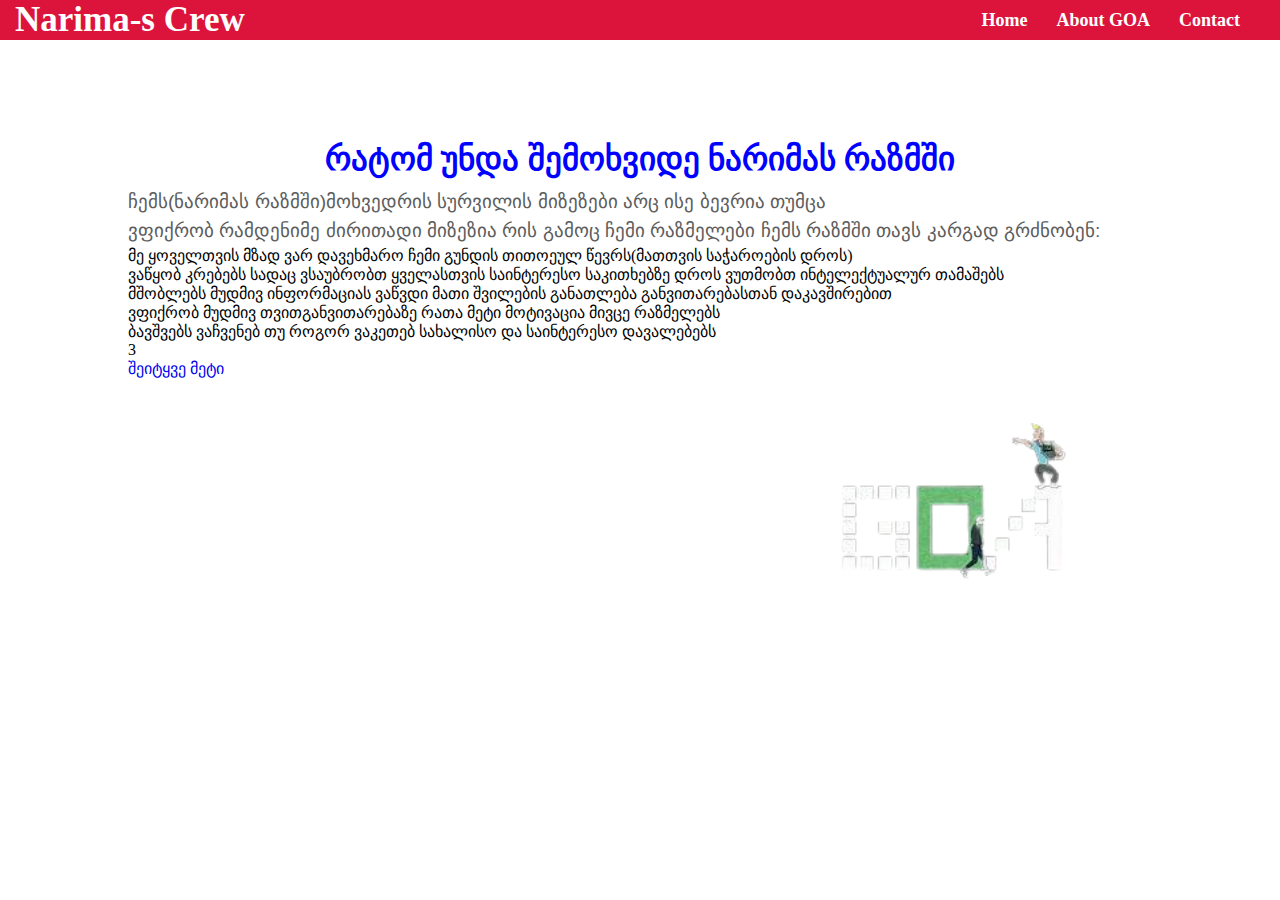
<file: GOA test 1/index.html>
<!DOCTYPE html>

<html lang="en">
<head>  

    <meta charset="UTF-8">
    <meta name="viewport" content="width=device-width, initial-scale=1.0">
    <title>რატომ უნდა შემოხვიდე ნარიმას რაზმში</title>
    <link rel="stylesheet" href="style.css">
</head>

<body>

    <nav class="navbar">
        <div class="navdiv">
            <div class="logo"><a href="#">Narima-s Crew</a> </div>
            <ul>
                <li><a href="#">Home</a></li>
                <li><a href="#">About GOA</a></li>
                <li><a href="#">Contact</a></li>

            </ul>
        </div>
    </nav>


    <div class="section">
        <div class="container">
            <div class="content-section">
                <div class="title">
                    <h3 style="text-align: center; color: blue;">რატომ უნდა შემოხვიდე ნარიმას რაზმში</h3>
                </div>
                <div class="content">
                    <p style="font-size: larger;" >ჩემს(ნარიმას რაზმში)მოხვედრის სურვილის მიზეზები არც ისე ბევრია თუმცა <br>
                    ვფიქრობ რამდენიმე ძირითადი მიზეზია რის გამოც ჩემი რაზმელები ჩემს რაზმში თავს კარგად გრძნობენ: </p>
                
                
                    <ul>
                        <li>მე ყოველთვის მზად ვარ დავეხმარო ჩემი გუნდის თითოეულ წევრს(მათთვის საჭაროების დროს)</li>
                        <li>ვაწყობ კრებებს სადაც ვსაუბრობთ ყველასთვის საინტერესო საკითხებზე</li>
                        <li>დროს ვუთმობთ ინტელექტუალურ თამაშებს </li>
                        <li>მშობლებს მუდმივ ინფორმაციას ვაწვდი მათი შვილების განათლება განვითარებასთან დაკავშირებით </li>
                        <li>ვფიქრობ მუდმივ თვითგანვითარებაზე რათა მეტი მოტივაცია მივცე რაზმელებს</li>
                        <li>ბავშვებს ვაჩვენებ თუ როგორ ვაკეთებ სახალისო და საინტერესო დავალებებს</li>
                    </ul>3
                    <div class="button">
                        <a href="#">შეიტყვე მეტი</a>
                    </div>
                </div>
            </div>
            <div class="image-section">
                <img src="1-removebg-preview.png" 
            </div>
        </div>
    </div>


</body>

</html>
</file>
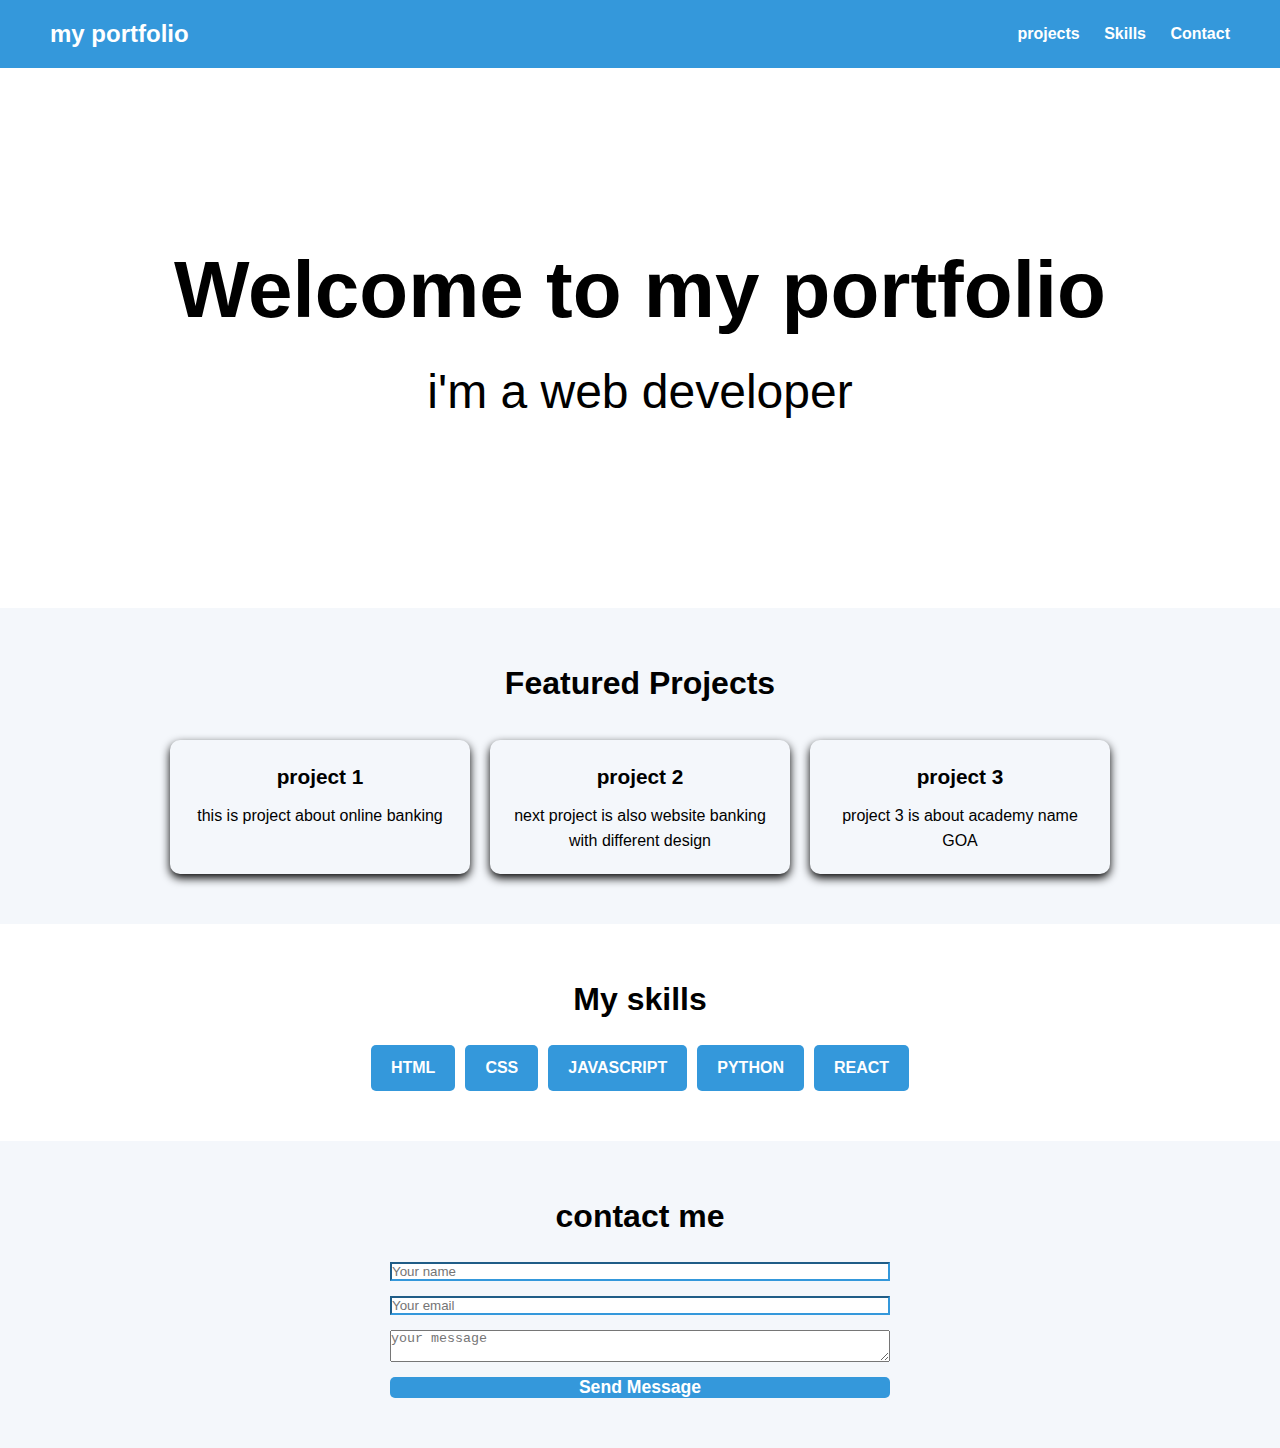
<file: leaders exam november/index.html>
<!DOCTYPE html>
<html lang="en">
<head>

    <meta charset="UTF-8">
    <meta name="viewport" content="width=device-width, initial-scale=1.0">
    <title>my portfolio website </title>
    <link rel="stylesheet" href="index.css">

</head>

<body>
    <header class="navbar">
        <div class="navbar-brand">
            <p>my portfolio</p>
        </div>
        <nav class="nav-links">
            <a href="">projects</a>
            <a href="">Skills</a>
            <a href="">Contact</a>
        </nav>
    </header>

        <section class="main">
            <div class="hero-content">
                <h1>Welcome to my portfolio</h1>
                <p>i'm a web developer </p>
            </div>
        </section>

        <section id="projects" class="projects">
            <h2>Featured Projects</h2>
            <div class="project-grid">
                <div class="project-card">
                    <h3>project 1</h3>
                    <p>this is project about online banking</p>
                </div>
                <div class="project-card">
                    <h3>project 2</h3>
                    <p>next project is also website banking with different design</p>
                </div>
                <div class="project-card">
                    <h3>project 3</h3>
                    <p>project 3 is about academy name GOA</p>
                </div>
            </div>
        </section>


        <section id="skills" class="skills">
            <h2>My skills</h2>
            <div class="skills-list">
                <div class="skill-item">HTML</div>
                <div class="skill-item">CSS</div>
                <div class="skill-item">JAVASCRIPT</div>
                <div class="skill-item">PYTHON</div>
                <div class="skill-item">REACT</div>
            </div>
        </section>

        <section id="contact" class="contact">
            <h2>contact me</h2>
            <form action="">
                <input type="text" name="name" placeholder="Your name" required>
                <input type="email" name="email" placeholder="Your email" required>
                <textarea name="message" placeholder="your message" required></textarea>
                <button class="submit">Send Message</button>
            </form>
        </section>

    
    
</body>

</html>
</file>
<file: GOA test 1/style.css>
*{
    margin: 0px;
    padding: 0px;
    box-sizing: border-box;
    text-decoration: none;
}
.section{
    width: 100%;
}
.container{
    width: 80%;
    display: block;
    margin: auto;
    padding-top: 100px;
}
.image-section{
    float: right;
    width: 40%;
}
.image-section img{
    width: 100%;
    height: auto;
}
.content-section .title{
    text-transform: uppercase;
    font-size: 28px;
}
.content-section .content p{
    margin-top: 20px;
    color: #5d5d5d;
    font-size: 21px;

}
.content-section .content p{
    margin-top: 10px;
    font-family: sans-serif;
    font-size: 17px;
    line-height: 1.5;
}
.navbar{
    background: crimson;
    font-family: calibri;
    padding-right: 15px;
    padding-left: 15px;
    
}
.navdiv::after{
    content: '';
    height: 2px;
    width: 100%;
    background: rgb(0,183,255);
    position: absolute;
    left: 0;
    bottom: 8px;
    opacity: 0;
    transition: all 0.2s;
    pointer-events: none;
}
.navdiv:hover::after{
    opacity: 1;
}
.navdiv{
    display: flex;
    align-items: center;
    justify-content: space-between;
}
.logo a{
    font-size: 35px;
    font-weight: 600;
    color: white;
}
li{
    list-style: none;
    display: inline-block;
}
li a{
    color: white;
    font-size: 18px;
    font-weight: bold;
    margin-right: 25px;
}
button{
    background-color: black;
    margin-left: 10px;
    border-radius: 10px;
    padding: 10px;
    width: 90px;
}
button a{
    color: white;
    font-weight: bold;
    font-size: 15px;
}
</file>
<file: leaders exam november/index.css>
* { 
    margin: 0;
    padding: 0;
    box-sizing: border-box;
}

body  { 
    font-family: Arial, Helvetica, sans-serif;
    line-height: 1.6;
}

.navbar { 
    background-color: #3498db;
    color: white;
    padding: 15px 50px;
    display: flex;
    justify-content: space-between;
    align-items: center;
    position: sticky;
    top: 0;
    z-index: 1000;
}

.navbar-brand { 
    font-size: 1.5em;
    font-weight: bold;
    transition: 0.3s;
}
.navbar-brand:hover { 
    background-color: black;
    border-radius: 15px 10px 20px 15px;
    padding: 10px 20px;
}

.nav-links a {
    color: white;
    text-decoration: none;
    margin-left: 20px;
    font-weight: bold;
    transition: 0.5s ease-in-out;
}

.nav-links a:hover { 
    color: #f4f7fb;
    background-color: rgba(0, 0, 0, 0.622);
    padding: 10px 20px;
    border: none;
    border-radius: 15px;
}

.main { 
    height: 60vh;
    display: flex;
    justify-content: center;
    align-items: center;
    text-align: center;
}

.hero-content { 
    font-size: 2.5em;
    margin-bottom: 20px;
}

.hero-content p {  
    font-size: 1.2em;
}

.projects { 
    padding: 50px 20px;
    background-color: #f4f7fb;
    text-align: center;
}

.projects h2 { 
    font-size: 2em;
    margin-bottom: 30px;
}

.project-grid { 
    display: flex;
    gap: 20px;
    flex-wrap: wrap;
    justify-content: center;
}

.project-card { 
    padding: 20px;
    border-radius: 10px;
    box-shadow: 0 4px 10px;
    width: 100%;
    max-width: 300px;
    transition: 0.5s ease, box-shadow 0.3s ease;
}
.project-card:hover { 
    transform: translateY(-10px);
    box-shadow: 0 6px 15px;
}

.project-grid h3 { 
    font-size: 1.3em;
    margin-bottom: 10px;
}

.skills { 
    padding: 50px 20px;
    text-align: center;
}

.skills h2 { 
    font-size: 2em;
    margin-bottom: 20px;
}

.skills-list { 
    display: flex;
    gap: 10px;
    flex-wrap: wrap;
    justify-content: center;
}

.skill-item { 
    background-color: #3498db;
    color: white;
    padding: 10px 20px;
    border-radius: 5px;
    font-weight: bold;
    transition: 0.3s ease;
}

.skill-item:hover { 
    transform: scale(1.1);
}


.contact { 
    padding: 50px 20px;
    background-color: #f4f7fb;
    text-align: center;
}

.contact h2 { 
    font-size: 2em;
    margin-bottom: 20px;
}

.contact form { 
    display: flex;
    flex-direction: column;
    gap: 15px;
    max-width: 500px;
    margin: 0 auto;
}

.contact inputm .contact textarea { 
    padding: 10px;
    font-size: 1em;
    border: 1px solid #c4c1c1;
    border-radius: 5px;
    transition: 0.3s ease;
}

.contact input, .contact textarea:focus { 
    border-color: #3498db;
}

.contact button { 
    background-color: #3498db;
    color: white;
    border: none;
    border-radius: 5px;
    font-size: 1.1em;
    font-weight: bold;
    cursor: pointer;
    transition: 0.3s;
}

.contact button:hover { 
    background-color: black;
    color: white;
    padding: 8px;
    border-radius: 50px;
}


@media (max-width: 1024px) { 
    .navbar { 
        padding: 10px 15px;
    }

    .hero-content h1{ 
        font-size: 2.5em;
    }
    .projects h2, .skills h2, .contact h2 { 
        font-size: 2.2em;
    }
}

@media (max-width: 768px) { 
    .navbar { 
        flex-direction: column;
        align-items: center;
    }
    .nav-links { 
        margin-top: 10px;
    }
    .hero {
        padding: 20px;
        min-height: 60vh;
    }
    .hero-content h1 { 
        font-size: 2em;
    }
    .hero-content p {
        font-size: 1em;
    }
    .project h2, .skills h2 , .contact h2 { 
        font-size: 2em;
    }
}

@media (max-width: 576px) { 
    .hero-content h1 { 
        font-size: 1.8em;
    }
    .hero-content p { 
        font-size: 0.9em;
    }
    .project-grid { 
        grid-template-columns: 1fr;
    }
    .skills-list { 
        flex-direction: column;
        gap: 15px;
    }
    .contac form { 
        width: 100%;
        padding: 0 10px;
    }
    .navbar-brand { 
        font-size: 1.5em;
    }
    .project h2, .skills h2 , .contact h2 { 
        font-size: 1.8em;
    }
}
</file>
